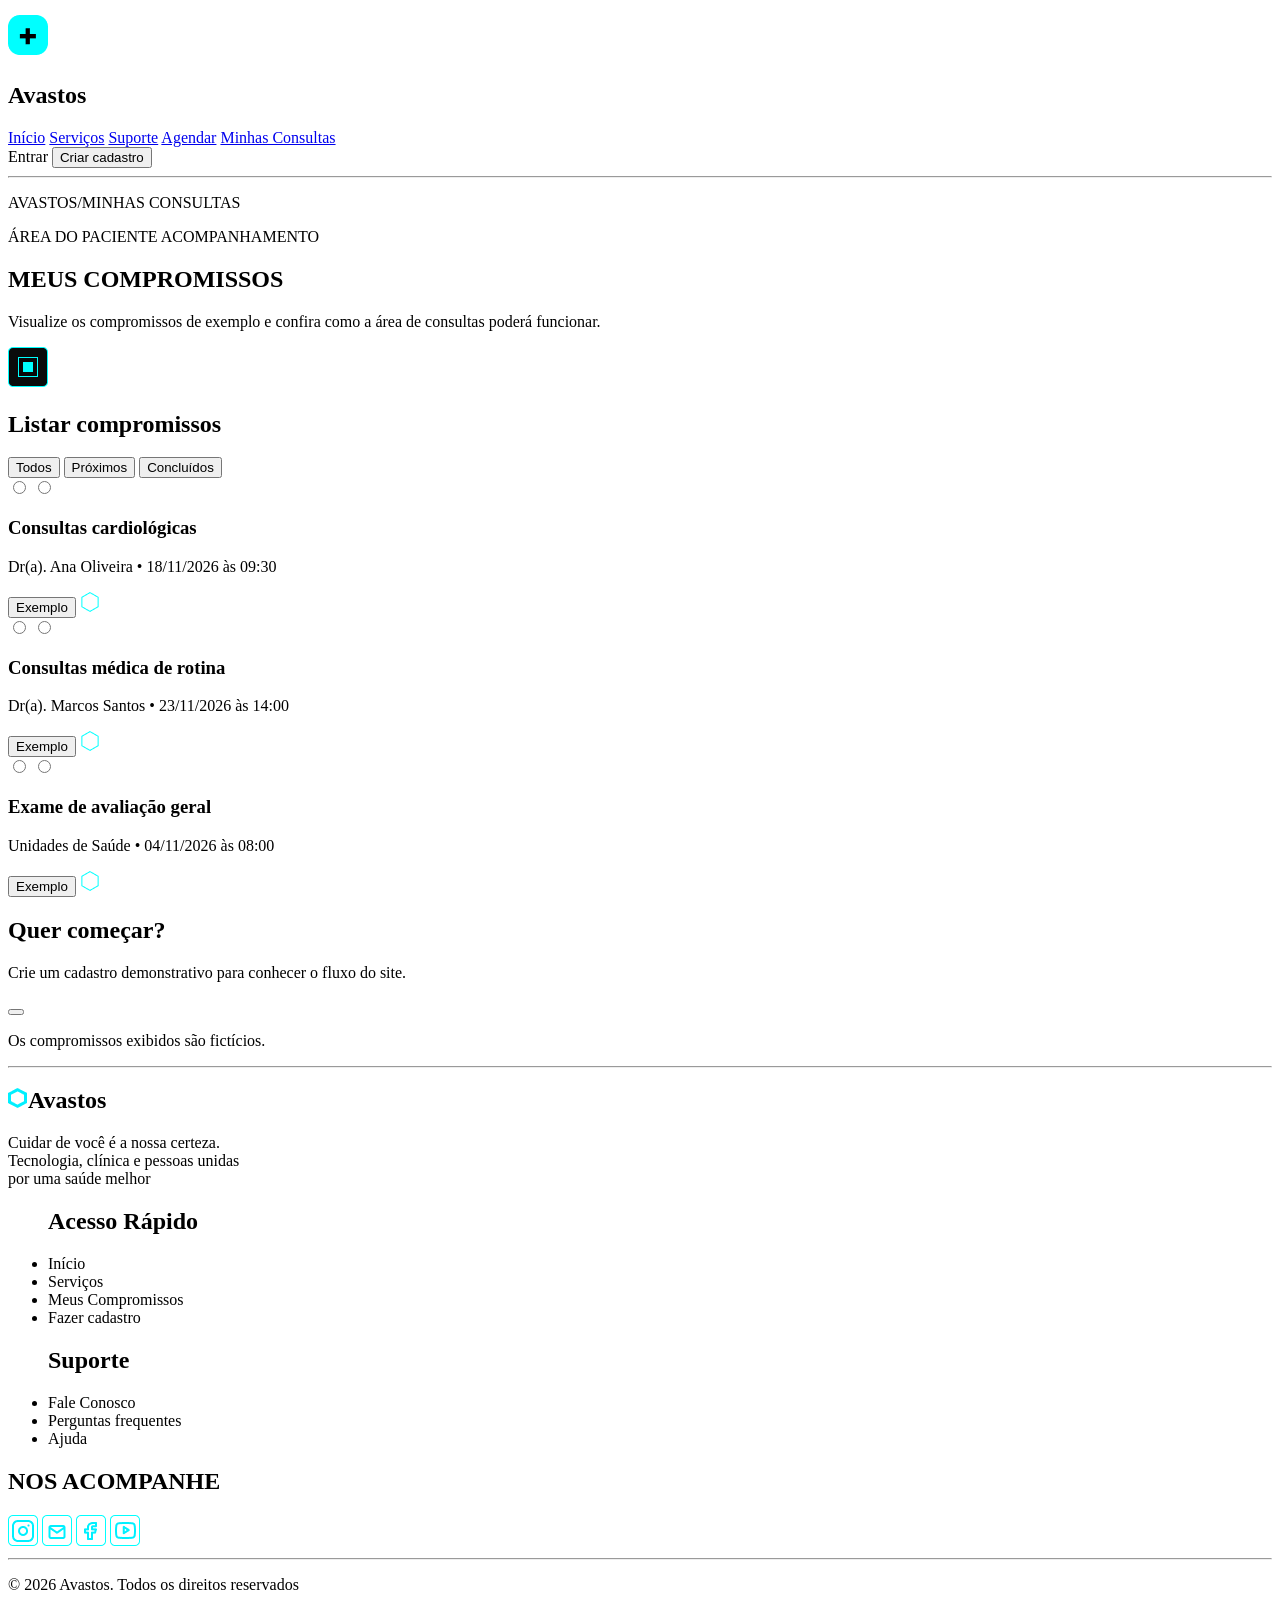
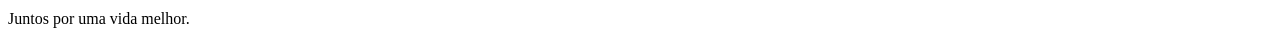
<file: html/consultas.html>
<!DOCTYPE html>
<html lang="en">
  <head>
    <meta charset="UTF-8">
    <meta name="viewport" content="width=device-width, initial-scale=1.0">
    <title>Suporte</title>
  </head>

  <body>
    <header>
      <div class="logo">
        <img src="../img/logo.png" alt="">
        <h2 class="marca">Avas<span>tos</span></h2>
      </div>

      <nav>
        <div class="navegacao">
          <a href="#inicio">Início</a></li>
          <a href="#servicos">Serviços</a></li>
          <a href="#suporte">Suporte</a></li>
          <a href="#agendar">Agendar</a></li>
          <a href="#consultas">Minhas Consultas</a></li>
        </div>
        <div class="botoes-nav">
          <span class="btn-entrar">Entrar</span>
          <button class="btn-cadastro">Criar cadastro<i class="fa-duotone fa-thin fa-arrow-up-right"></i></button>
        </div>
      </nav>
    </header>
    <hr>

    <main>

      <section class="superior-do-site">
        <div>
          <p>AVASTOS/MINHAS CONSULTAS</p>
          <p>ÁREA DO PACIENTE ACOMPANHAMENTO</p>

          <h1>MEUS COMPROMISSOS</h1>

          <p>Visualize os compromissos de exemplo e confira como a área de consultas poderá funcionar.</p>
        </div>
      </section>
      
      <section class="primeira-section">
        <div class="info-superior">
          <img src="../img/icone-consultas.png" alt="">
          <h2>Listar compromissos</h2>
          <div class="btn">
            <button class="btn-azul">Todos</button>
            <button class="btn-transparente">Próximos</button>
            <button class="btn-transparente">Concluídos</button>
          </div>

          <div class="consultas">
            <div class="consultas-cardiologicas">
              <div class="radios">
                <input type="radio">
                <input type="radio">
              </div>
              <div class="doutor">
                <h3>Consultas cardiológicas</h3>
                <p>Dr(a). Ana Oliveira <span> • </span>18/11/2026 às 09:30</p>
              </div>
              <div class="elementos">
                <button class="btn-transparente">Exemplo</button>
                <img src="../img/icone-consultas-02.png" alt="">
              </div>

          <div class="consultas">
            <div class="consultas-rotina">
              <div class="radios">
                <input type="radio">
                <input type="radio">
              </div>
              <div class="doutor">
                <h3>Consultas médica de rotina</h3>
                <p>Dr(a). Marcos Santos <span> • </span>23/11/2026 às 14:00</p>
              </div>
              <div class="elementos">
                <button class="btn-transparente">Exemplo</button>
                <img src="../img/icone-consultas-02.png" alt="">
              </div>

            </div>       
          </div>
        
          <div class="consultas">
            <div class="consultas-geral">
              <div class="radios">
                <input type="radio">
                <input type="radio">
              </div>
              <div class="doutor">
                <h3>Exame de avaliação geral</h3>
                <p>Unidades de Saúde <span> • </span>04/11/2026 às 08:00</p>
              </div>
              <div class="elementos">
                <button class="btn-transparente">Exemplo</button>
                <img src="../img/icone-consultas-02.png" alt="">
              </div>
            </div>       
          </div>
        </div>
      </section>

      <section class="segunda-section">
        <h2>Quer começar?</h2>
        <p>Crie um cadastro demonstrativo para conhecer o fluxo do site.</p>
        <button class="btn-azul"></button>
      </section>

      <p>Os compromissos exibidos são fictícios.</p>
    </main>

    <footer>
      <hr>

      <h2><img class="hexagono" src="../img/hexagono.png" alt="">Avastos</h2>

      <p>Cuidar de você é a nossa certeza.<br>Tecnologia, clínica e pessoas unidas<br>por uma saúde melhor</p>

      <ul>
        <h2>Acesso Rápido</h2>
        <li>Início<i class="fa-solid fa-arrow-right-long"></i></li>
        <li>Serviços<i class="fa-solid fa-arrow-right-long"></i></li>
        <li>Meus Compromissos<i class="fa-solid fa-arrow-right-long"></i></li>
        <li>Fazer cadastro<i class="fa-solid fa-arrow-right-long"></i></li>
      </ul>

      <ul>
        <h2>Suporte</h2>
        <li>Fale Conosco<i class="fa-solid fa-arrow-right-long"></i></li>
        <li>Perguntas frequentes<i class="fa-solid fa-arrow-right-long"></i></li>
        <li>Ajuda<i class="fa-solid fa-arrow-right-long"></i></li>
      </ul>

      <div class="footer-redes-socias">
        <h2>NOS ACOMPANHE</h2>
        <a href="#"><img src="../img/nos-acompanhe/instagram.png" alt=""></a>
        <a href="#"><img src="../img/nos-acompanhe/email.png" alt=""></a>
        <a href="#"><img src="../img/nos-acompanhe/facebook.png" alt=""></a>
        <a href="#"><img src="../img/nos-acompanhe/youtube.png" alt=""></a>
      </div>
      <hr>

      <p class="direitos-reservados">© 2026 Avastos. Todos os direitos reservados</p>
      <p>Juntos por uma vida melhor.</p>

    </footer>
    
  </body>
</html>
</file>
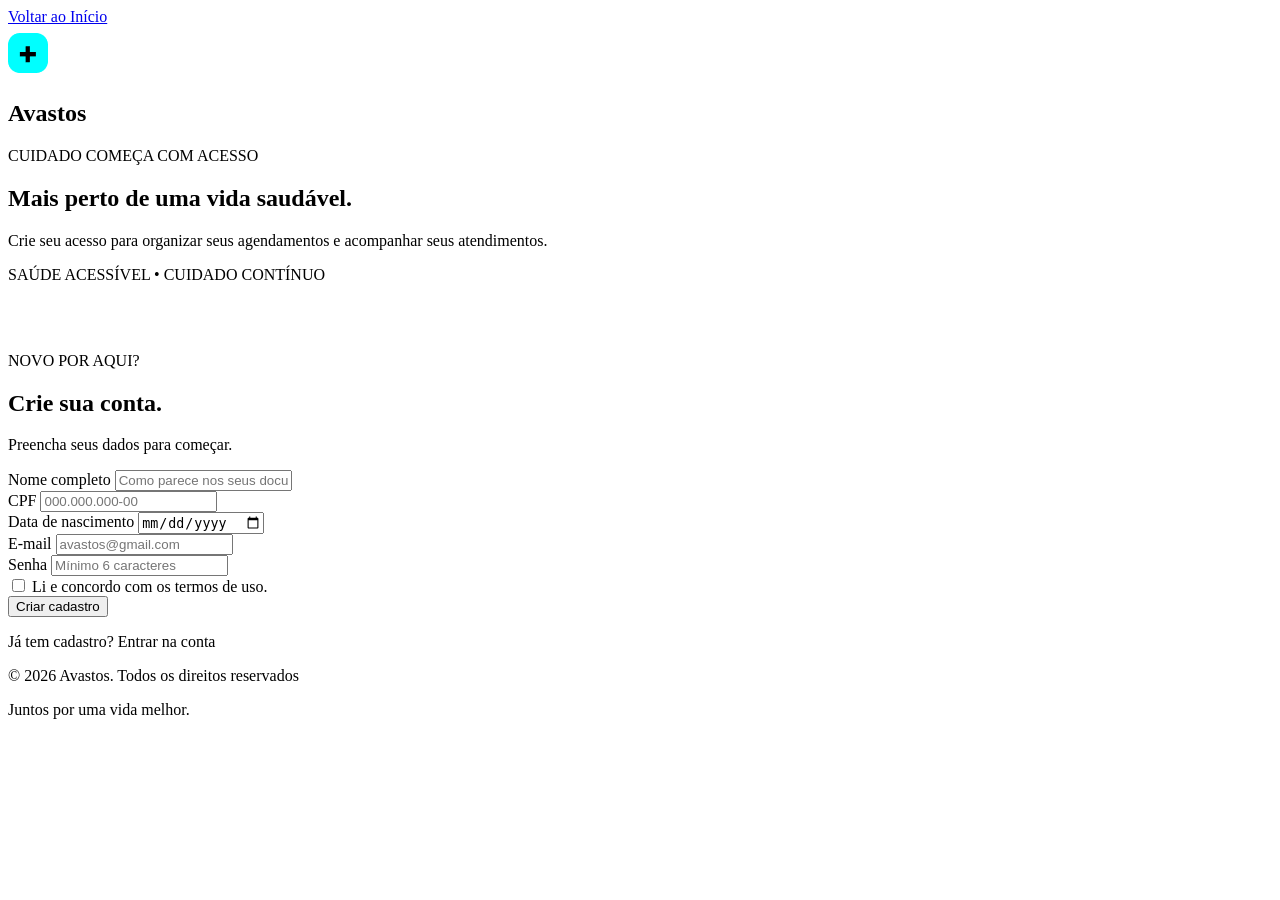
<file: login-e-cadastro/cadastro/cadastro.html>
<!DOCTYPE html>
<html lang="en">
<head>
  <meta charset="UTF-8">
  <meta name="viewport" content="width=device-width, initial-scale=1.0">
  <title>Document</title>
</head>

<body>
  <header>
    <nav>
      <a href="../../html/index.html">Voltar ao Início</a>
    </nav>
  </header>

  <main>

    <section class="primeira-caixa">
      <div class="logo">
        <img src="../../img/logo.png" alt="">
        <h2 class="marca">Avas<span>tos</span></h2>
      </div>
      <div class="infos">
        <p>CUIDADO COMEÇA COM ACESSO</p>
        <h1>Mais perto de uma vida <span> saudável.</span></h1>
        <p>Crie seu acesso para organizar seus agendamentos e acompanhar seus atendimentos.</p>
        <p class="p-abaixo">SAÚDE ACESSÍVEL • CUIDADO CONTÍNUO</p>
      </div>
    </section>
    <br><br>

    <section class="segunda-caixa">
      <div>
        <p>NOVO POR AQUI?</p>
        <h2>Crie sua conta.</h2>
        <p>Preencha seus dados para começar.</p>
        <div class="inputs">
          <div class="nome">
            <label for="idnome">Nome completo</label>
            <input type="name" id="idnome" placeholder="Como parece nos seus documentos">
          </div>
          <div class="cpf">
          <label for="idcpf">CPF</label>
          <input type="" id="idcpf" inputmode="numeric" maxlength="14" placeholder="000.000.000-00" required>
          </div>
          <div class="data-de-nascimento">
            <label for="iddata">Data de nascimento</label>
            <input type="date">
          </div>
          <div class="email">
            <label for="idemail">E-mail</label>
            <input type="email" placeholder="avastos@gmail.com">
          </div>
          <div class="senha">
            <label for="idsenha">Senha</label>
            <input type="password" id="idsenha" placeholder="Mínimo 6 caracteres">
          </div>
          <div>
            <input type="checkbox">
            <label for="idcheck">Li e concordo com os termos de uso.</label>
          </div>
          <div class="btn">
            <button btn-azul>Criar cadastro</button>
          </div>
          <div class="cadastro">
            <p>Já tem cadastro? <span>Entrar na conta</span></p>
          </div>
        </div>
      </div>
    </section>

  </main>

  <footer>
    <p class="direitos-reservados">© 2026 Avastos. Todos os direitos reservados</p>
    <p>Juntos por uma vida melhor.</p>
  </footer>

</body>

</html>
</file>
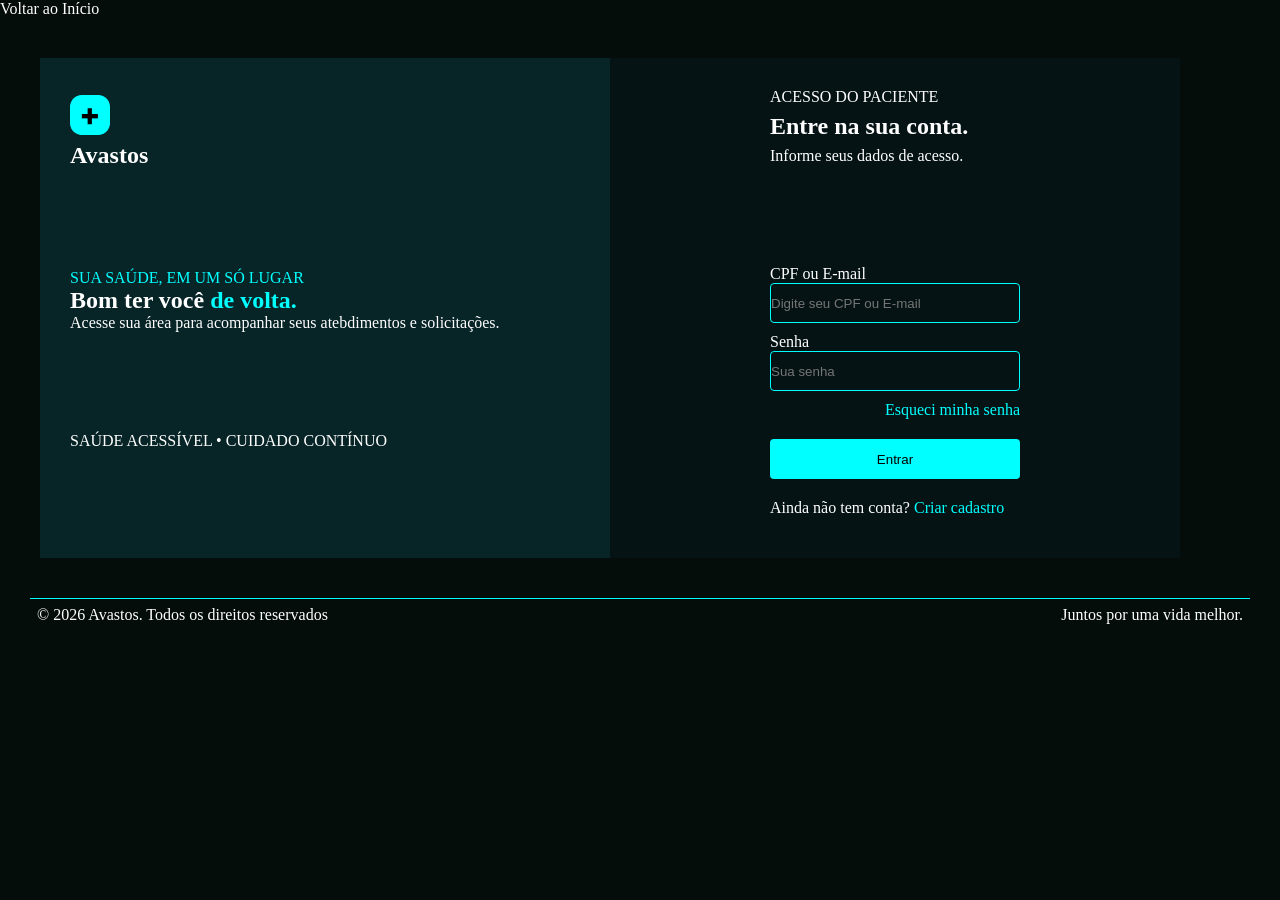
<file: login-e-cadastro/login/login.html>
<!DOCTYPE html>
<html lang="en">
<head>
  <meta charset="UTF-8">
  <meta name="viewport" content="width=device-width, initial-scale=1.0">
  <link rel="stylesheet" href="../login/login.css">
  <title>Document</title>
</head>

<body>
  <header class="hero">
    <nav>
      <a class="voltar" href="../../html/index.html">Voltar ao Início</a>
    </nav>
  </header>

  <main class="principal">

    <section class="primeira-caixa">
      <div class="logo">
        <img src="../../img/logo.png" alt="">
        <h2 class="marca">Avas<span>tos</span></h2>
      </div>
      <div class="infos">
        <p class="azul">SUA SAÚDE, EM UM SÓ LUGAR</p>
        <h1>Bom ter você <span class="azul"> de volta. </span></h1>
        <p>Acesse sua área para acompanhar seus atebdimentos e solicitações.</p>
      </div>
      <div class="parte-baixo">
        <p class="p-abaixo">SAÚDE ACESSÍVEL • CUIDADO CONTÍNUO</p>
      </div>
    </section>
    <br><br>

    <section class="segunda-caixa">
      <div class="caixa-cima">
        <p>ACESSO DO PACIENTE</p>
        <h2>Entre na sua conta.</h2>
        <p>Informe seus dados de acesso.</p>
      </div>
        <div class="inputs">
          <div class="cpf-e-email">
            <div class="titulo">
              <label for="id-cpf-e-email">CPF ou E-mail</label>
            </div>
            <input type="text" id="id-cpf-e-emai" placeholder="Digite seu CPF ou E-mail" required>
          </div>
          <div class="senha">
            <div class="titulo">
              <label for="idsenha">Senha</label>
            </div>
            <input type="password" id="idsenha" placeholder="Sua senha">
          </div>
          <div class="esqueci-minha-senha">
            <p>Esqueci minha senha</p>
          </div>
          <div class="btn">
            <button class="btn-button">Entrar</button>
          </div>
          <div class="cadastro">
            <p>Ainda não tem conta? <span class="azul">Criar cadastro</span></p>
          </div>
        </div>
      
    </section>

  </main>

  <footer class="rodape">
    <p class="direitos-reservados">© 2026 Avastos. Todos os direitos reservados</p>
    <p>Juntos por uma vida melhor.</p>
  </footer>

</body>

</html>
</file>
<file: login-e-cadastro/login/login.css>
* {
    margin: 0;
    padding: 0;
    box-sizing: border-box;
}

body{
    background-color: #050D0A;
    color: #fff;
}

.voltar{
    display: start;
    text-decoration: none;
    color: #fff;
}

.principal{
    display: flex;
    margin: 40px;
}

.azul{
    color: #00FFFF;
}

.primeira-caixa{
    display: flex;
    flex-direction: column;
    gap: 100px;
    padding: 30px;
    background-color: #072427;
    width: 570px;
    height: 500px;
}

.segunda-caixa{
    display: flex;
    flex-direction: column;
    gap: 100px;
    padding: 30px 160px;
    background-color: #051315;
    width: 570px;
    height: 500px;
}

.caixa-cima{
    display: flex;
    flex-direction: column;
    gap: 7px;
}

.inputs{
    display: flex;
    flex-direction: column;
    gap: 10px;
}

#id-cpf-e-emai{
    background-color: #051315;
    border: 1px solid #00FFFF;
    width: 250px;
    height: 40px;
    border-radius: 4px;
}

#idsenha{
    background-color: #051315;
    border: 1px solid #00FFFF;
    width: 250px;
    height: 40px;
    border-radius: 4px;
}

.esqueci-minha-senha{
    text-align: right;
    color: #00FFFF;
}

.btn-button{
    background-color: #00FFFF;
    width: 250px;
    height: 40px;
    border-radius: 4px;
    border: none;
    margin-top: 10px;
    margin-bottom: 10px;
}

.rodape{
    padding: 7px;
    margin: 30px;
    border-top: 1px solid #00FFFF;
    display: flex;
    justify-content: space-between;
}
</file>
